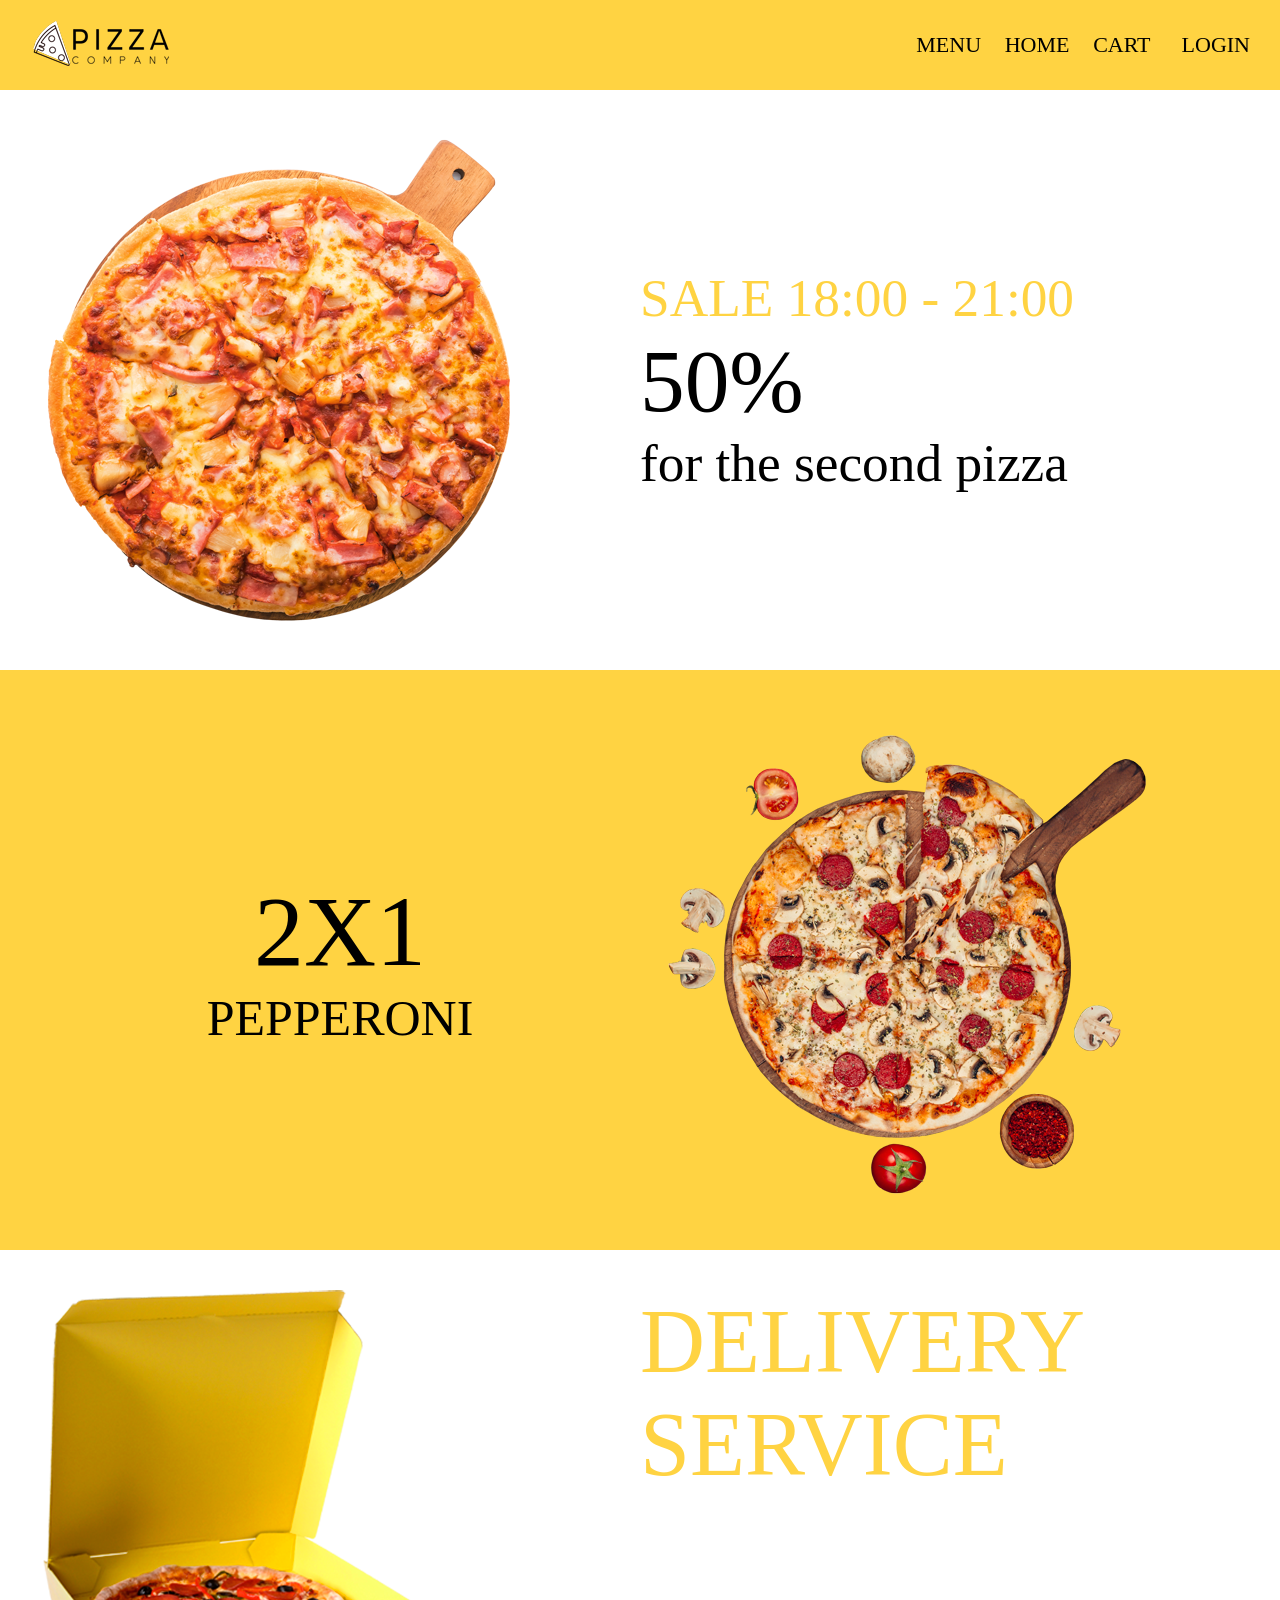
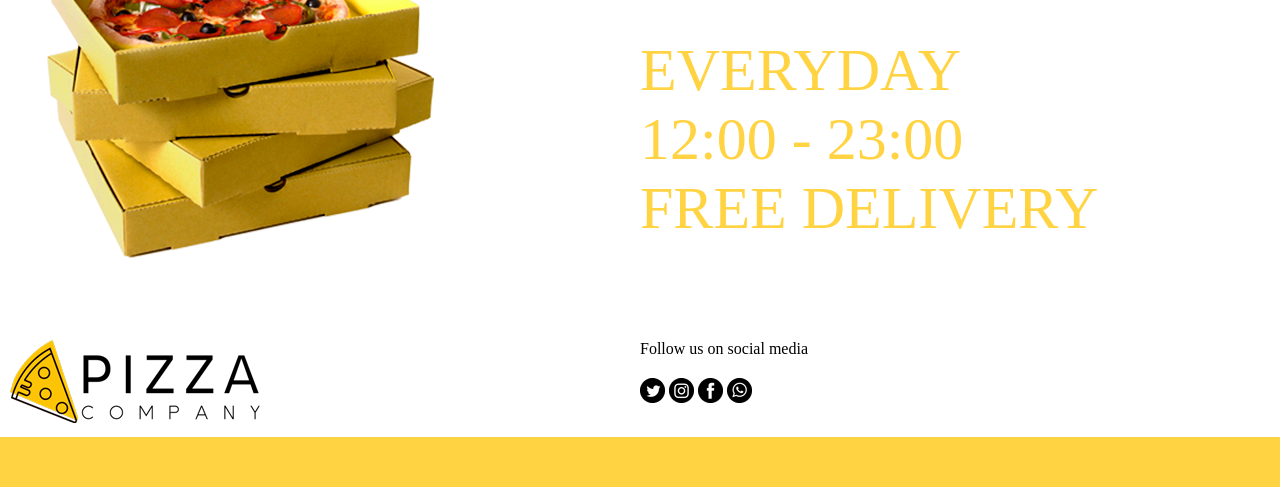
<file: templates/index.html>
<!DOCTYPE html>
<html lang="en">
<head>
    <meta charset="UTF-8">
    <link rel="stylesheet" href="../static/CSS/main-page/style.css"/>
    <title>BestPizza</title>
</head>
<body>
<div class="header">
        <div class="header__icon">
            <img class="icon" src="../static/images/Vecto.png">
        </div>
        <div class="header__menu">
            <div class="header__menu-items">
                <a href="">MENU</a>
                <a href="">HOME</a>
                <a href="">CART</a>
                <a href="">LOGIN</a>
            </div>
        </div>
</div>
<div class="page-main">
    <div class="promo">
        <div >
            <!--<img src="../static/images/pl.png">-->
            <img class="promo__image" src="../static/images/Sandwich.png">
        </div>
        <div class="promo__text">
            <div class="promo__text time">
                SALE 18:00 - 21:00
            </div>
            <div class="promo__text percent">
                50%
            </div>
            <div class="promo__text condition">
                for the second pizza
            </div>
        </div>
    </div>
    <div class="special-offer">
        <div class="special-offer__text">
            <div class="percent">2X1</div>
            <div class="type">PEPPERONI</div>
        </div>
        <img class="special-offer__image" src="../static/images/special.png">
    </div>
    <div class="delivery">
        <img class="delivery__image" src="../static/images/delivery.png">
        <div class="delivery__text">
            <div class="service-name">
                <div>DELIVERY</div>
                <div>SERVICE</div>
            </div>
            <div class="service-time">
                <div>EVERYDAY</div>
                <DIV>12:00 - 23:00</DIV>
                <DIV>FREE DELIVERY</DIV>
            </div>
        </div>
    </div>
</div>

<div class="footer">
    <div class="footer__logo">
        <img src="../static/images/foot-logo.png">
    </div>
    <div class="footer__link">
        <div class="footer__link__text">Follow us on social media</div>
        <div class="footer__link__icons">
            <img src="../static/images/Twitter.png">
            <img src="../static/images/Instagram.png">
            <img src="../static/images/Facebook.png">
            <img src="../static/images/WhatsApp.png">
        </div>
    </div>
</div>
<div class="page-bottom"></div>

</body>
</html>
</file>
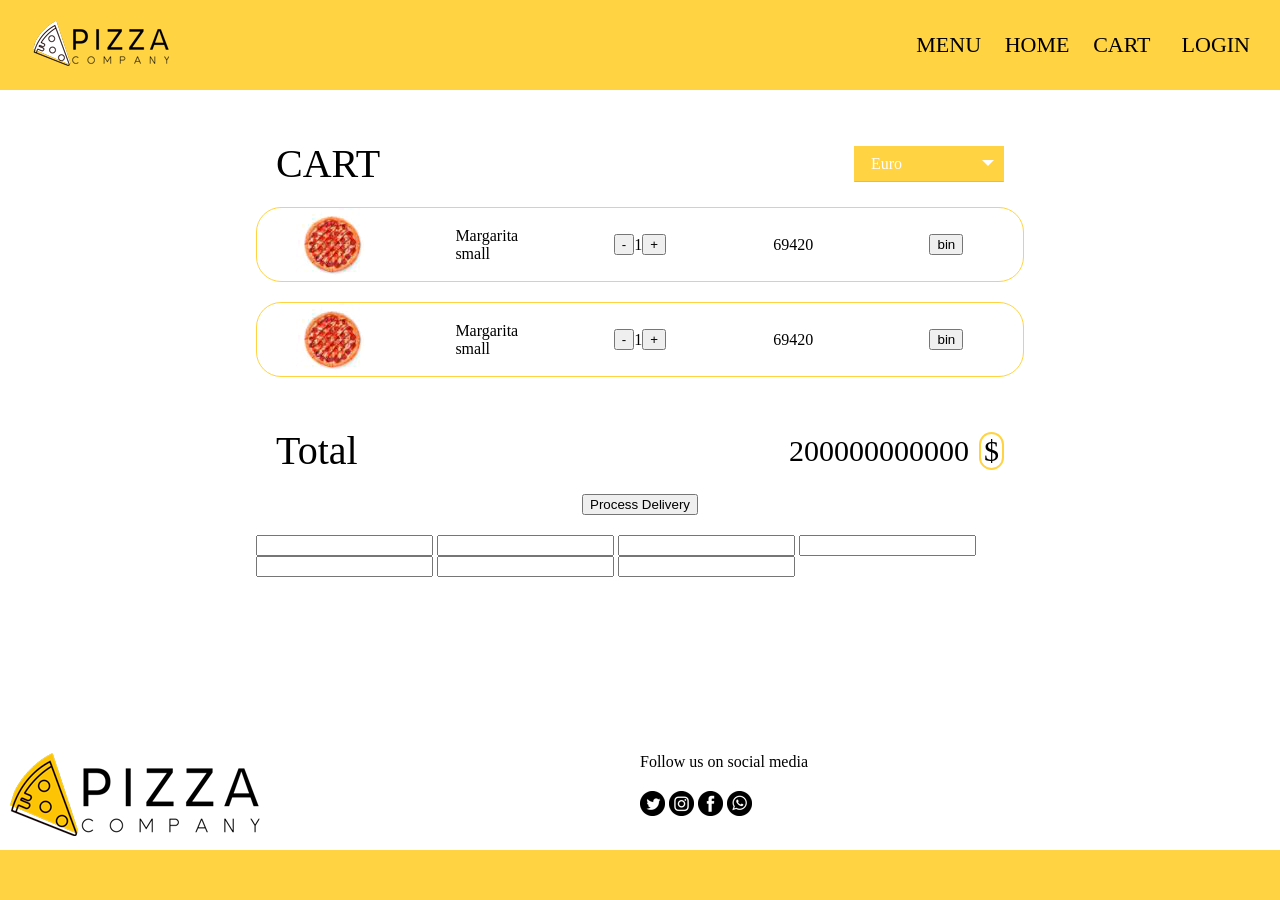
<file: templates/cart.html>
<!DOCTYPE html>
<html lang="en">
<head>
    <meta charset="UTF-8">
    <link rel="stylesheet" href="../static/CSS/main-page/style.css"/>
    <title>BestPizza</title>
</head>
<body>
<div class="header">
    <div class="header__icon">
        <img class="icon" src="../static/images/Vecto.png">
    </div>
    <div class="header__menu">
        <div class="header__menu-items">
            <a href="">MENU</a>
            <a href="">HOME</a>
            <a href="">CART</a>
            <a href="">LOGIN</a>
        </div>
    </div>
</div>

<div class="page-cart">
    <div class="cart">
        <div class="cart__header">
            <div class="section-header-name">
            <span>CART</span>
                </div>
            <div class="cart__header__component">
            <div class="select-currency">
                <select>
                    <option value="1">Euro</option>
                    <option value="2">Dollar</option>
                </select>
            </div>
            </div>
        </div>
        <div class="cart__item">
            <div class="cart__item__component item-icon">
                <img  src="../static/images/pizza-icon.png">
            </div>
            <div class="cart__item__component item-text-box">
                <div class="item-text">
                    <div class="name">Margarita</div>
                    <div class="description">small</div>
                </div>
            </div>
            <div class="cart__item__component item-counter">
                <button>-</button>
                <span>1</span>
                <button>+</button>
            </div>
            <div class="cart__item__component item-cost">69420</div>
            <div class="cart__item__component item-clear">
                <button>bin</button>
            </div>
        </div>
        <div class="cart__item">
            <div class="cart__item__component item-icon">
                <img  src="../static/images/pizza-icon.png">
            </div>
            <div class="cart__item__component item-text-box">
                <div class="item-text">
                    <div class="name">Margarita</div>
                    <div class="description">small</div>
                </div>
            </div>
            <div class="cart__item__component item-counter">
                <button>-</button>
                <span>1</span>
                <button>+</button>
            </div>
            <div class="cart__item__component item-cost">69420</div>
            <div class="cart__item__component item-clear">
                <button>bin</button>
            </div>
        </div>
        <div class="cart__total">
            <span class="section-header-name">Total</span>
            <div class="total-sum">
                <span class="text">200000000000</span>
                <div class="currency-sign">$</div>
            </div>

        </div>
        <div class="get-delivery-button">
            <button >Process Delivery</button>
        </div>
        <div class="delivery-info">
            <input class="delivery-info__address" type="text">
            <input class="delivery-info__name" type="text">
            <input class="delivery-info__entrance" type="text">
            <input class="delivery-info__floor" type="text">
            <input class="delivery-info__apartment" type="text">
            <input class="delivery-info__phone" type="tel">
            <input class="delivery-info__email" type="email">

        </div>
    </div>

</div>


<div class="bottom">
<div class="footer">
    <div class="footer__logo">
        <img src="../static/images/foot-logo.png">
    </div>
    <div class="footer__link">
        <div class="footer__link__text">Follow us on social media</div>
        <div class="footer__link__icons">
            <img src="../static/images/Twitter.png">
            <img src="../static/images/Instagram.png">
            <img src="../static/images/Facebook.png">
            <img src="../static/images/WhatsApp.png">
        </div>
    </div>
</div>
<div class="page-bottom"></div>
</div>


<script>
    var x, i, j, l, ll, selElmnt, a, b, c;
    /* Look for any elements with the class "custom-select": */
    x = document.getElementsByClassName("select-currency");
    l = x.length;
    for (i = 0; i < l; i++) {
        selElmnt = x[i].getElementsByTagName("select")[0];
        ll = selElmnt.length;
        /* For each element, create a new DIV that will act as the selected item: */
        a = document.createElement("DIV");
        a.setAttribute("class", "select-selected");
        a.innerHTML = selElmnt.options[selElmnt.selectedIndex].innerHTML;
        x[i].appendChild(a);
        /* For each element, create a new DIV that will contain the option list: */
        b = document.createElement("DIV");
        b.setAttribute("class", "select-items select-hide");
        for (j = 0; j < ll; j++) {
            /* For each option in the original select element,
            create a new DIV that will act as an option item: */
            c = document.createElement("DIV");
            c.innerHTML = selElmnt.options[j].innerHTML;
            c.addEventListener("click", function(e) {
                /* When an item is clicked, update the original select box,
                and the selected item: */
                let y, i, k, s, h, sl, yl;
                s = this.parentNode.parentNode.getElementsByTagName("select")[0];
                sl = s.length;
                h = this.parentNode.previousSibling;
                for (i = 0; i < sl; i++) {
                    if (s.options[i].innerHTML === this.innerHTML) {
                        s.selectedIndex = i;
                        h.innerHTML = this.innerHTML;
                        y = this.parentNode.getElementsByClassName("same-as-selected");
                        yl = y.length;
                        for (k = 0; k < yl; k++) {
                            y[k].removeAttribute("class");
                        }
                        this.setAttribute("class", "same-as-selected");
                        break;
                    }
                }
                h.click();
            });
            b.appendChild(c);
        }
        x[i].appendChild(b);
        a.addEventListener("click", function(e) {
            /* When the select box is clicked, close any other select boxes,
            and open/close the current select box: */
            e.stopPropagation();
            closeAllSelect(this);
            this.nextSibling.classList.toggle("select-hide");
            this.classList.toggle("select-arrow-active");
        });
    }

    function closeAllSelect(elmnt) {
        /* A function that will close all select boxes in the document,
        except the current select box: */
        var x, y, i, xl, yl, arrNo = [];
        x = document.getElementsByClassName("select-items");
        y = document.getElementsByClassName("select-selected");
        xl = x.length;
        yl = y.length;
        for (i = 0; i < yl; i++) {
            if (elmnt === y[i]) {
                arrNo.push(i)
            } else {
                y[i].classList.remove("select-arrow-active");
            }
        }
        for (i = 0; i < xl; i++) {
            if (arrNo.indexOf(i)) {
                x[i].classList.add("select-hide");
            }
        }
    }

    /* If the user clicks anywhere outside the select box,
    then close all select boxes: */
    document.addEventListener("click", closeAllSelect);
</script>
</body>


</html>
</file>
<file: static/CSS/main-page/style.css>
.header {
  width: auto;
  height: 70px;
  padding: 10px;
  display: grid;
  grid-template-columns: 1fr 1fr;
  background: #ffd342;
}

.header__icon {
  display: grid;
  width: auto;
  object-fit: scale-down;
  align-items: center;
}

.icon {
  padding-left: 20px;
  padding-right: 20px;
}

.header__menu {
  width: auto;
  display: flex;
  justify-content: flex-end;
  padding-left: 20px;
  padding-right: 20px;
}

.header__menu-items {
  display: grid;
  grid-template-columns: 1fr 1fr 1fr 1fr;
  grid-column-gap: 20px;
  align-items: center;
  font-size: 22px;
}

.delivery, .special-offer, .promo {
  display: grid;
  grid-template-columns: 1fr 1fr;
  padding: 40px;
}

.delivery__image, .special-offer__image, .promo__image {
  display: flex;
  justify-content: center;
}

.delivery__text .service-time, .delivery__text .service-name, .special-offer__text, .promo__text {
  display: flex;
  flex-direction: column;
  justify-content: center;
}

.promo__text {
  align-items: start;
}

.promo__text .time {
  font-size: 40pt;
  color: #ffd342;
}
.promo__text .percent {
  font-size: 67pt;
  color: black;
}
.promo__text .condition {
  font-size: 40pt;
  color: black;
}

.special-offer {
  background: #ffd342;
}

.special-offer__text {
  align-items: center;
}
.special-offer__text .percent {
  font-size: 100px;
}
.special-offer__text .type {
  font-size: 50px;
}

.delivery__text {
  display: grid;
  color: #ffd342;
}
.delivery__text .service-name {
  justify-content: start;
  font-size: 90px;
}
.delivery__text .service-time {
  font-size: 60px;
}

.footer {
  display: grid;
  grid-template-columns: 1fr 1fr;
  padding: 10px;
}

.footer__link {
  display: grid;
}

.page-bottom {
  background-color: #ffd342;
  padding: 25px;
}

.bottom {
  margin-top: auto;
}

.section-header-name {
  color: black;
  font-size: 40px;
}

.cart__total, .cart__header {
  display: grid;
  grid-template-columns: 1fr 1fr;
  margin: 20px;
  padding-top: 30px;
}

.total-sum, .cart__header__component {
  display: flex;
  align-items: center;
  justify-content: flex-end;
}

.select-currency {
  position: relative;
  width: 150px;
}

.select-currency select {
  display: none;
  /*hide original SELECT element: */
}

.select-selected {
  background-color: #ffd342;
}

/* Style the arrow inside the select element: */
.select-selected:after {
  position: absolute;
  content: "";
  top: 14px;
  right: 10px;
  width: 0;
  height: 0;
  border: 6px solid transparent;
  border-color: #fff transparent transparent transparent;
}

/* Point the arrow upwards when the select box is open (active): */
.select-selected.select-arrow-active:after {
  border-color: transparent transparent #fff transparent;
  top: 7px;
}

/* style the items (options), including the selected item: */
.select-items div, .select-selected {
  color: #ffffff;
  padding: 8px 16px;
  border: 1px solid transparent;
  border-color: transparent transparent rgba(0, 0, 0, 0.1) transparent;
  cursor: pointer;
}

/* Style items (options): */
.select-items {
  position: absolute;
  background-color: #ffd342;
  top: 100%;
  left: 0;
  right: 0;
  z-index: 99;
}

/* Hide the items when the select box is closed: */
.select-hide {
  display: none;
}

.select-items div:hover, .same-as-selected {
  background-color: rgba(0, 0, 0, 0.1);
}

.page-cart {
  display: grid;
  grid-template-columns: 1fr 3fr 1fr;
}

.cart {
  grid-column-start: 2;
  grid-column-end: 3;
}

.total-sum {
  font-size: 30px;
}

.cart__item {
  display: grid;
  grid-template-columns: repeat(5, 1fr);
  border: 1px solid #ffd342;
  border-radius: 25px;
  margin-bottom: 20px;
}

.cart__item:hover {
  box-shadow: 0 4px 8px 0 rgba(0, 0, 0, 0.2), 0 6px 20px 0 rgba(0, 0, 0, 0.19);
}

.cart__item__component {
  display: flex;
  justify-content: center;
  align-items: center;
}

.currency-sign {
  margin-left: 10px;
  padding: 0 3px 0 3px;
  border: 2px solid #ffd342;
  border-radius: 25px;
  cursor: pointer;
}

.get-delivery-button {
  display: flex;
  justify-content: center;
  align-items: center;
  margin: 20px;
}

a {
  text-decoration: none;
  color: black;
}

body {
  margin: 0;
  min-height: 100vh;
  display: flex;
  flex-direction: column;
}

/*# sourceMappingURL=style.css.map */
</file>
